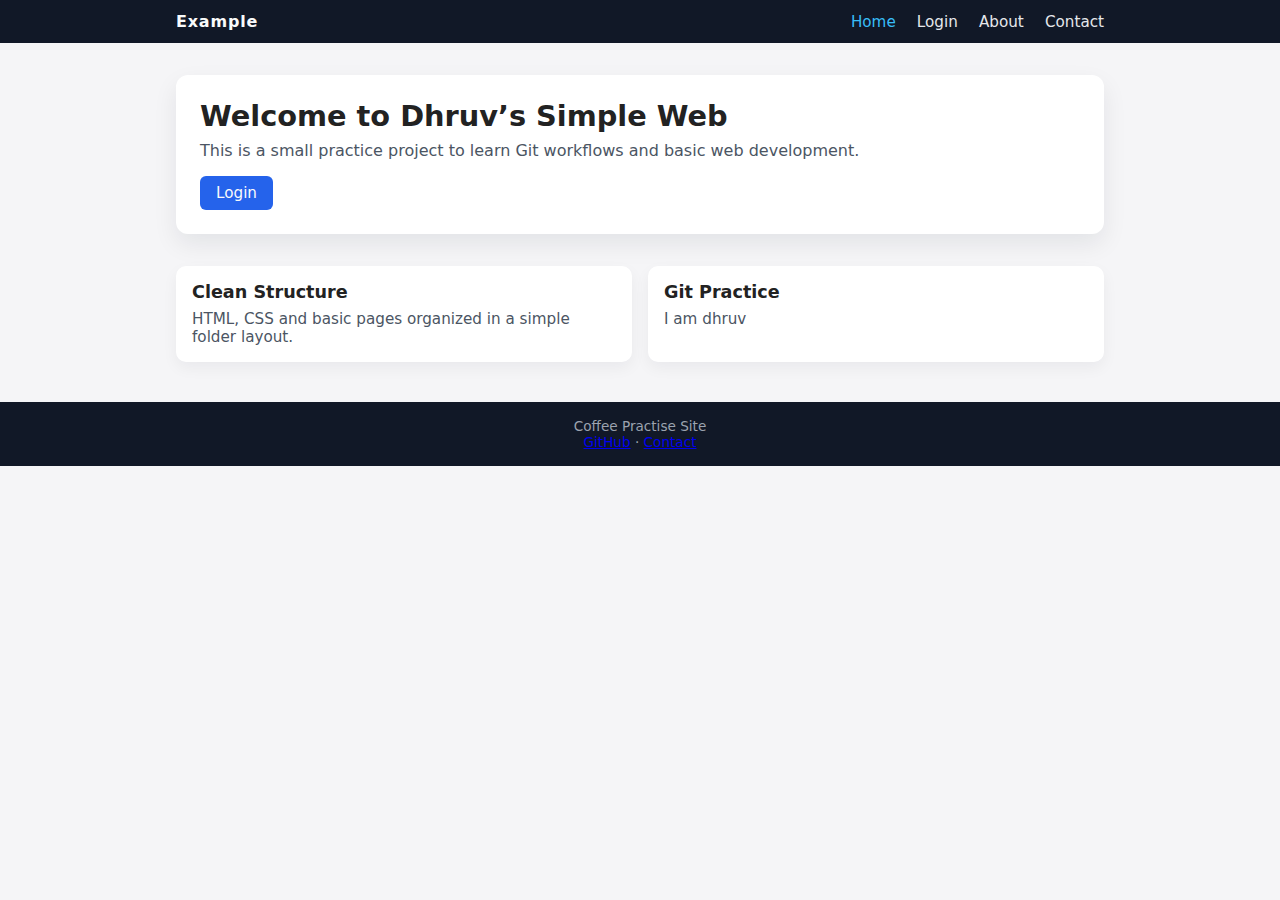
<file: index.html>
<!DOCTYPE html>
<html lang="en">
  <head>
    <meta charset="UTF-8" />
    <title>Dhruv | Simple Web App</title>
    <link rel="stylesheet" href="assets/css/style.css" />
  </head>
  <body>
    <header class="site-header">
      <div class="container">
        <div class="logo">Example</div>
        <nav class="nav">
          <a href="index.html" class="active">Home</a>
          <a href="login.html">Login</a>
          <a href="about.html">About</a>
          <a href="contact.html">Contact</a>
        </nav>
      </div>
    </header>

    <main class="container">
      <section class="hero">
        <h1>Welcome to Dhruv’s Simple Web</h1>
        <p>
          This is a small practice project to learn Git workflows and basic web
          development.
        </p>
        <a href="login.html" class="btn">Login</a>
      </section>

      <section class="cards">
        <div class="card">
          <h2>Clean Structure</h2>
          <p>HTML, CSS and basic pages organized in a simple folder layout.</p>
        </div>
        <div class="card">
          <h2>Git Practice</h2>
          <p>I am dhruv</p>
        </div>
      </section>
    </main>

    <footer class="site-footer">
      <div class="container footer-content">
        <p>Coffee Practise Site</p>
        <p class="footer-links">
          <a href="https://github.com/Sanedo22" target="_blank">GitHub</a>
          <span>·</span>
          <a href="contact.html">Contact</a>
        </p>
      </div>
    </footer>
  </body>
</html>
</file>
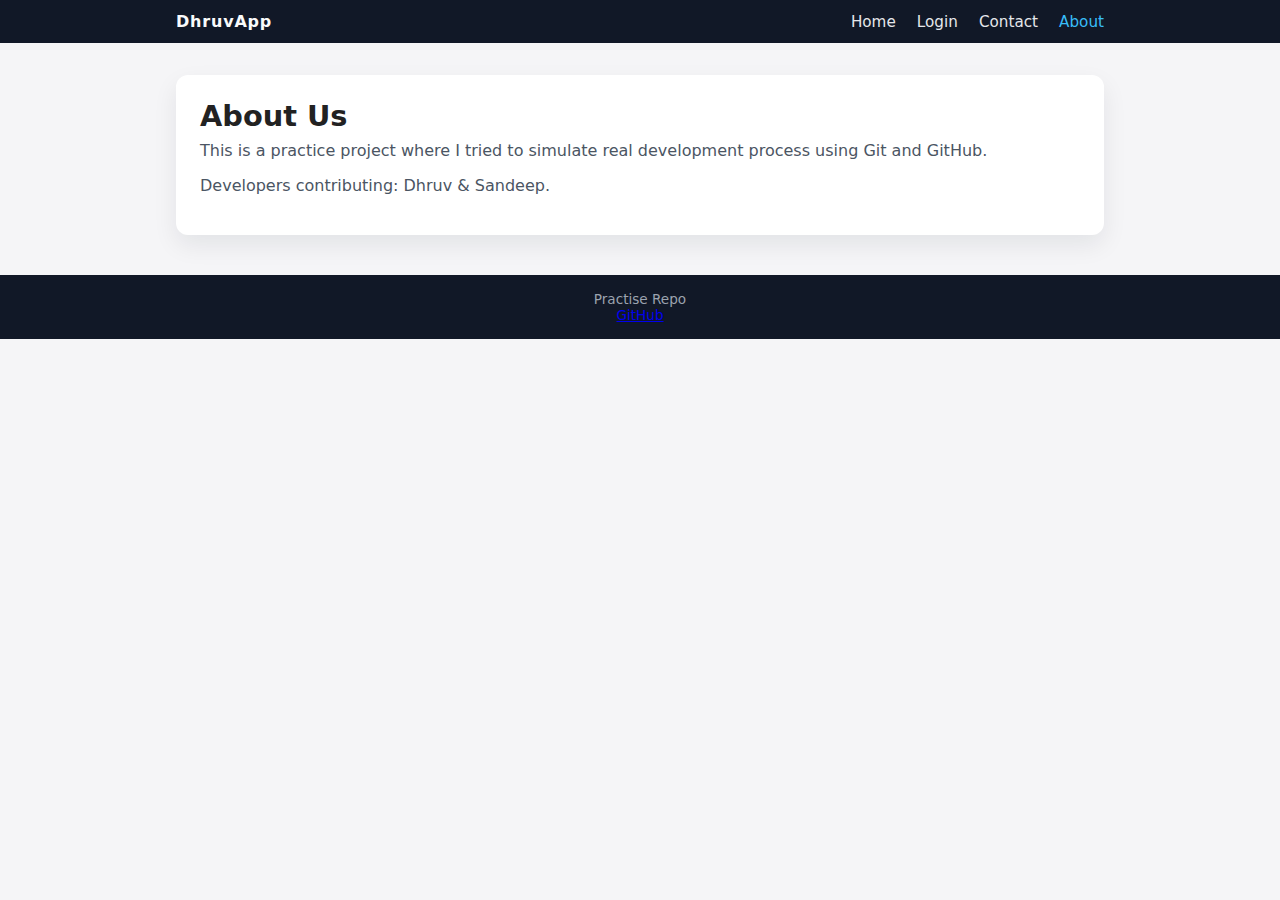
<file: about.html>
<!DOCTYPE html>
<html lang="en">
<head>
  <meta charset="UTF-8">
  <title>About | DhruvApp</title>
  <link rel="stylesheet" href="assets/css/style.css">
</head>
<body>
  <header class="site-header">
    <div class="container">
      <div class="logo">DhruvApp</div>
      <nav class="nav">
        <a href="index.html">Home</a>
        <a href="login.html">Login</a>
        <a href="contact.html">Contact</a>
        <a href="about.html" class="active">About</a>
      </nav>
    </div>
  </header>

  <main class="container">
    <section class="hero">
      <h1>About Us</h1>
      <p>This is a practice project where I tried to simulate real development process using Git and GitHub.</p>
      <p>Developers contributing: Dhruv & Sandeep.</p>
    </section>
  </main>

  <footer class="site-footer">
    <div class="container footer-content">
      <p>Practise Repo</p>
      <p class="footer-links">
        <a href="https://github.com/Sanedo22" target="_blank">GitHub</a>
      </p>
    </div>
  </footer>
</body>
</html>
</file>
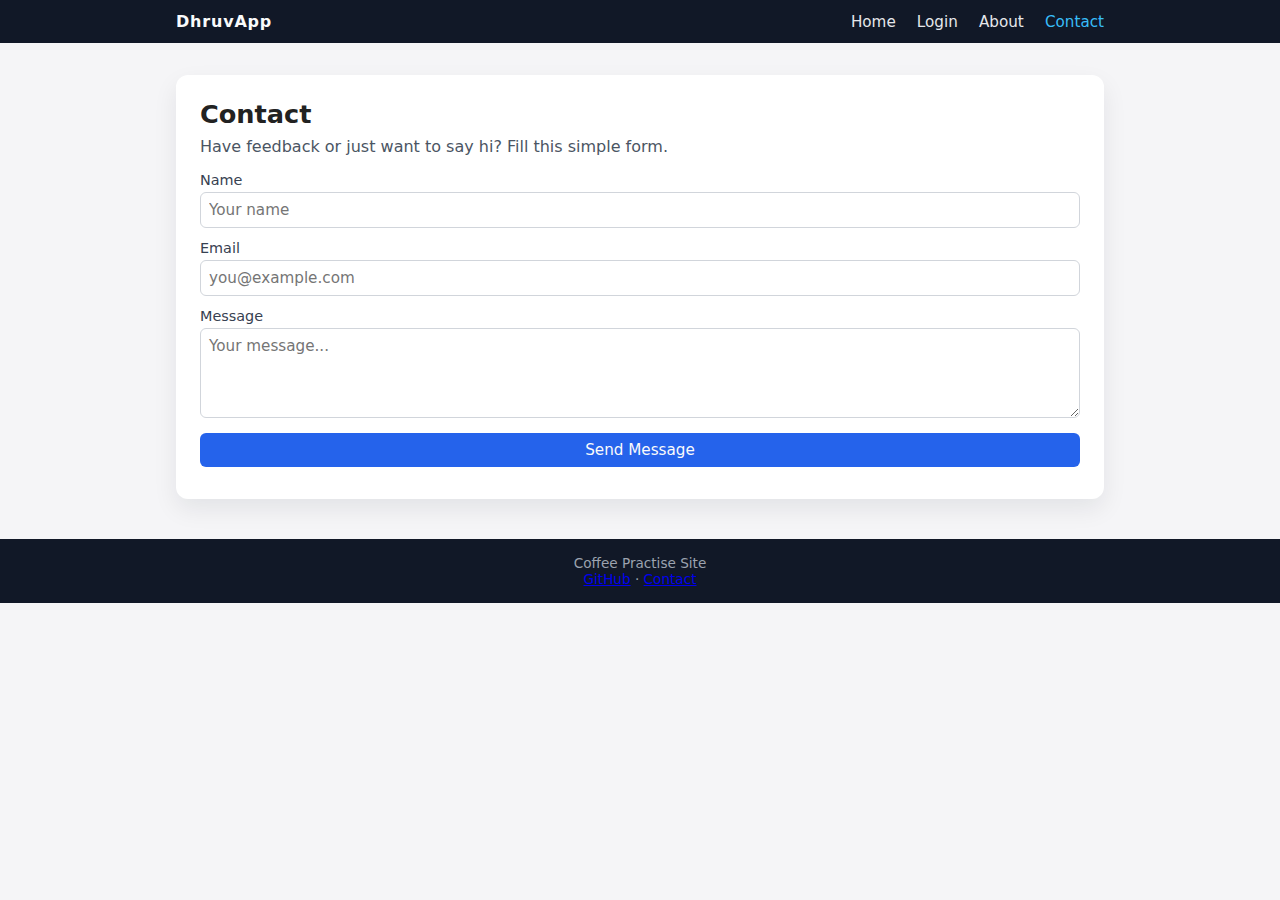
<file: contact.html>
<!DOCTYPE html>
<html lang="en">
  <head>
    <meta charset="UTF-8" />
    <title>Contact</title>
    <link rel="stylesheet" href="assets/css/style.css" />
  </head>
  <body>
    <header class="site-header">
      <div class="container">
        <div class="logo">DhruvApp</div>
        <nav class="nav">
          <a href="index.html">Home</a>
          <a href="login.html">Login</a>
          <a href="about.html">About</a>
          <a href="contact.html" class="active">Contact</a>
        </nav>
      </div>
    </header>

    <main class="container">
      <section class="form-section">
        <h1>Contact</h1>
        <p>Have feedback or just want to say hi? Fill this simple form.</p>

        <form class="form">
          <label>
            Name
            <input type="text" placeholder="Your name" required />
          </label>
          <label>
            Email
            <input type="email" placeholder="you@example.com" required />
          </label>
          <label>
            Message
            <textarea rows="4" placeholder="Your message..."></textarea>
          </label>
          <button type="submit" class="btn">Send Message</button>
        </form>
      </section>
    </main>

    <footer class="site-footer">
      <div class="container footer-content">
        <p>Coffee Practise Site</p>
        <p class="footer-links">
          <a href="https://github.com/Sanedo22" target="_blank">GitHub</a>
          <span>·</span>
          <a href="contact.html">Contact</a>
        </p>
      </div>
    </footer>
  </body>
</html>
</file>
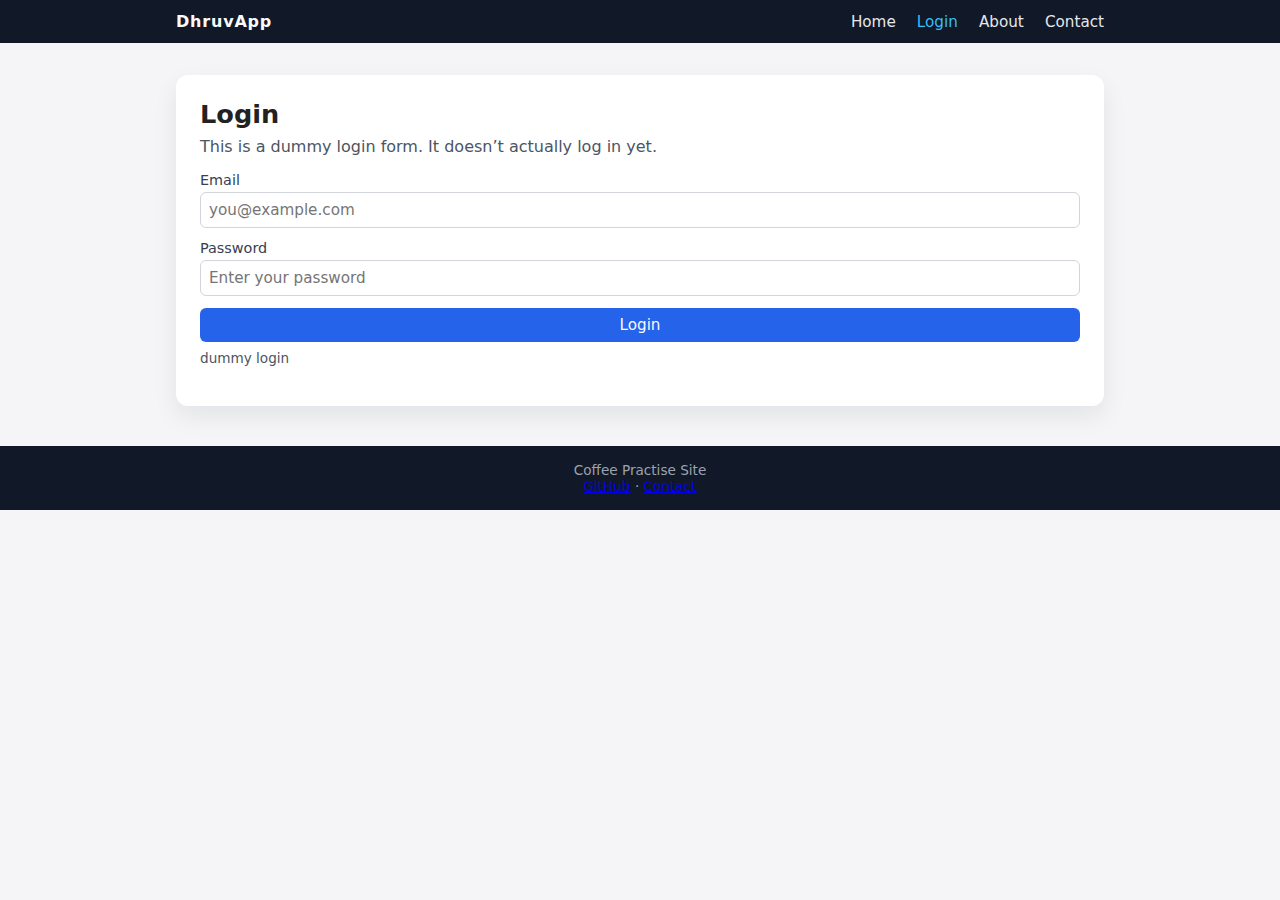
<file: login.html>
<!DOCTYPE html>
<html lang="en">
  <head>
    <meta charset="UTF-8" />
    <title>Login</title>
    <link rel="stylesheet" href="assets/css/style.css" />
  </head>
  <body>
    <header class="site-header">
      <div class="container">
        <div class="logo">DhruvApp</div>
        <nav class="nav">
          <a href="index.html">Home</a>
          <a href="login.html" class="active">Login</a>
          <a href="about.html">About</a>
          <a href="contact.html">Contact</a>
        </nav>
      </div>
    </header>

    <main class="container">
      <section class="form-section">
        <h1>Login</h1>
        <p>This is a dummy login form. It doesn’t actually log in yet.</p>

        <form class="form">
          <label>
            Email
            <input type="email" placeholder="you@example.com" required />
          </label>
          <label>
            Password
            <input type="password" placeholder="Enter your password" required />
          </label>
          <button type="submit" class="btn">Login</button>
        </form>

        <p class="note">dummy login</p>
      </section>
    </main>

    <footer class="site-footer">
      <div class="container footer-content">
        <p>Coffee Practise Site</p>
        <p class="footer-links">
          <a href="https://github.com/Sanedo22" target="_blank">GitHub</a>
          <span>·</span>
          <a href="contact.html">Contact</a>
        </p>
      </div>
    </footer>
  </body>
</html>
</file>
<file: assets/css/style.css>
* {
  box-sizing: border-box;
  margin: 0;
  padding: 0;
  font-family: system-ui, -apple-system, BlinkMacSystemFont, "Segoe UI",
    sans-serif;
}

body {
  background: #f5f5f7;
  color: #222;
}

.container {
  max-width: 960px;
  margin: 0 auto;
  padding: 0 16px;
}

/* Header */

.site-header {
  background: #111827;
  color: #f9fafb;
}

.site-header .container {
  display: flex;
  justify-content: space-between;
  align-items: center;
  padding: 12px 16px;
}

.logo {
  font-weight: 700;
  letter-spacing: 0.05em;
}

.nav a {
  color: #e5e7eb;
  text-decoration: none;
  margin-left: 16px;
  font-size: 0.95rem;
}

.nav a.active,
.nav a:hover {
  color: #38bdf8;
}

/* Hero */

.hero {
  margin: 32px 0;
  padding: 24px;
  background: #ffffff;
  border-radius: 12px;
  box-shadow: 0 10px 25px rgba(15, 23, 42, 0.08);
}

.hero h1 {
  font-size: 1.8rem;
  margin-bottom: 8px;
}

.hero p {
  margin-bottom: 16px;
  color: #4b5563;
}

.btn {
  display: inline-block;
  padding: 8px 16px;
  background: #2563eb;
  color: #f9fafb;
  border-radius: 6px;
  border: none;
  text-decoration: none;
  cursor: pointer;
  font-size: 0.95rem;
}

.btn:hover {
  background: #1d4ed8;
}

/* Cards */

.cards {
  display: grid;
  grid-template-columns: repeat(auto-fit, minmax(220px, 1fr));
  gap: 16px;
  margin-bottom: 32px;
}

.card {
  background: #ffffff;
  padding: 16px;
  border-radius: 10px;
  box-shadow: 0 6px 15px rgba(15, 23, 42, 0.05);
}

.card h2 {
  font-size: 1.1rem;
  margin-bottom: 8px;
}

.card p {
  color: #4b5563;
  font-size: 0.95rem;
}

/* Forms */

.form-section {
  margin: 32px 0;
  padding: 24px;
  background: #ffffff;
  border-radius: 12px;
  box-shadow: 0 10px 25px rgba(15, 23, 42, 0.08);
}

.form-section h1 {
  font-size: 1.6rem;
  margin-bottom: 8px;
}

.form-section p {
  margin-bottom: 16px;
  color: #4b5563;
}

.form {
  display: flex;
  flex-direction: column;
  gap: 12px;
  margin-bottom: 8px;
}

.form label {
  font-size: 0.9rem;
  color: #374151;
}

.form input,
.form textarea {
  width: 100%;
  margin-top: 4px;
  padding: 8px;
  border-radius: 6px;
  border: 1px solid #d1d5db;
  font-size: 0.95rem;
}

.form input:focus,
.form textarea:focus {
  outline: none;
  border-color: #2563eb;
  box-shadow: 0 0 0 1px #2563eb22;
}

.note {
  font-size: 0.85rem;
  color: #6b7280;
}

/* Footer */

.site-footer {
  margin-top: 40px;
  padding: 16px 0;
  background: #111827;
  color: #9ca3af;
  font-size: 0.85rem;
  text-align: center;
}
</file>
